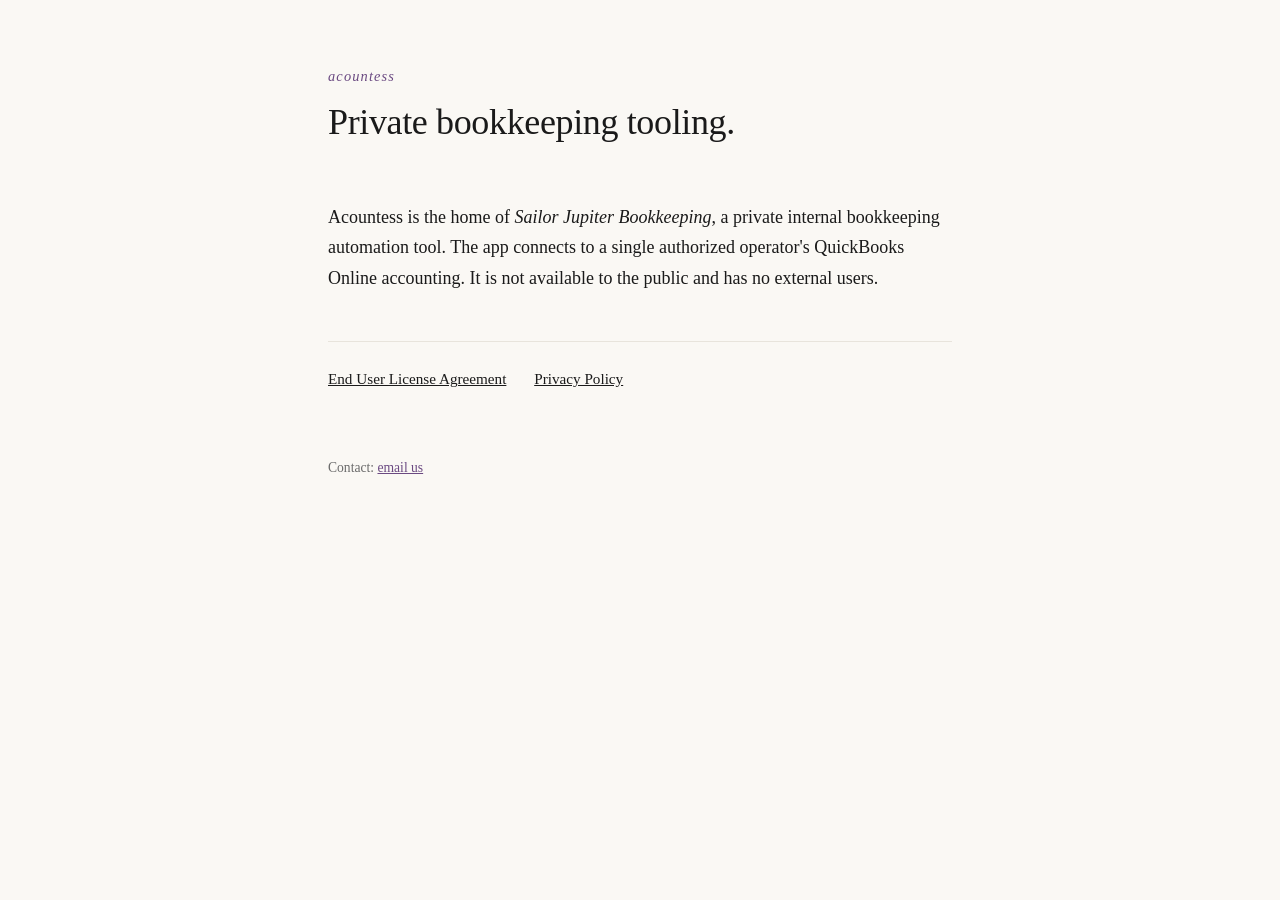
<file: index.html>
<!DOCTYPE html>
<html lang="en">
<head>
<meta charset="utf-8">
<meta name="viewport" content="width=device-width, initial-scale=1">
<title>Acountess</title>
<meta name="description" content="Acountess is the home of Sailor Jupiter Bookkeeping, a private internal bookkeeping automation tool.">
<link rel="stylesheet" href="/style.css">
</head>
<body>
<header>
  <div class="kicker">acountess</div>
  <h1>Private bookkeeping tooling.</h1>
</header>

<p>Acountess is the home of <em>Sailor Jupiter Bookkeeping</em>, a private internal bookkeeping automation tool. The app connects to a single authorized operator's QuickBooks Online accounting. It is not available to the public and has no external users.</p>

<nav>
  <a href="/eula/">End User License Agreement</a>
  <a href="/privacy/">Privacy Policy</a>
</nav>

<footer>
  Contact: <a class="email" href="#">email us</a>
</footer>
<script src="/email.js"></script>
</body>
</html>
</file>
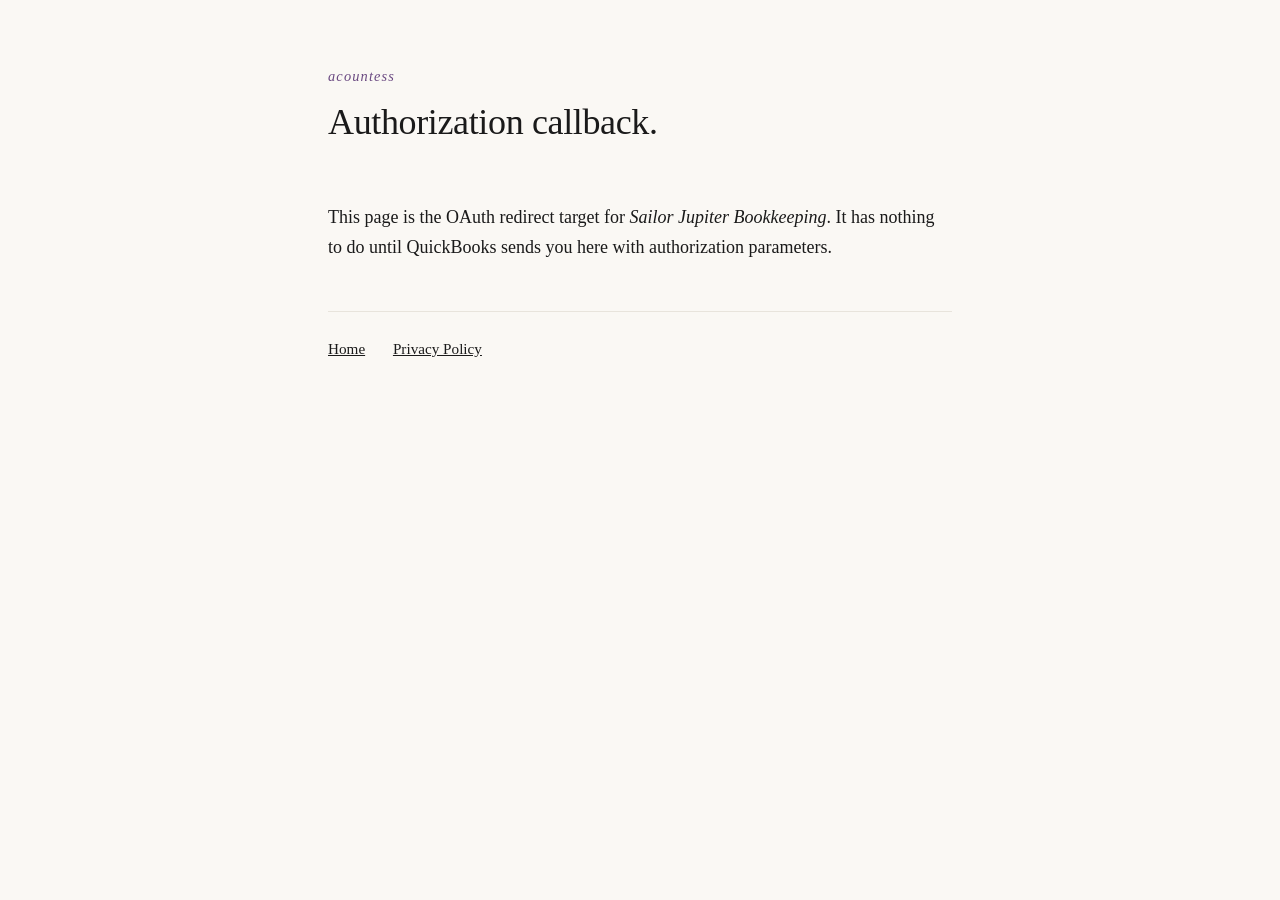
<file: callback/index.html>
<!DOCTYPE html>
<html lang="en">
<head>
<meta charset="utf-8">
<meta name="viewport" content="width=device-width, initial-scale=1">
<title>Callback — Acountess</title>
<meta name="robots" content="noindex">
<link rel="stylesheet" href="/style.css">
<style>
  .callback-block {
    font-family: ui-monospace, SFMono-Regular, Menlo, Consolas, monospace;
    font-size: 0.95rem;
    width: 100%;
    min-height: 8rem;
    padding: 1rem;
    border: 1px solid var(--rule);
    background: #fff;
    color: var(--ink);
    border-radius: 4px;
    resize: vertical;
    line-height: 1.5;
  }
  .instruction {
    margin-top: 2rem;
    padding: 1rem 1.25rem;
    background: #fff;
    border-left: 3px solid var(--accent);
    font-size: 0.95rem;
  }
  .copy-button {
    display: inline-block;
    margin-top: 1rem;
    padding: 0.5rem 1rem;
    font-family: inherit;
    font-size: 0.95rem;
    color: var(--paper);
    background: var(--accent);
    border: none;
    border-radius: 4px;
    cursor: pointer;
  }
  .copy-button:hover { opacity: 0.9; }
  .copy-button.copied { background: #2E8B57; }
  .error-box {
    margin-top: 1rem;
    padding: 1rem 1.25rem;
    background: #fff0f0;
    border-left: 3px solid #d32f2f;
    font-size: 0.95rem;
    color: #5a1a1a;
  }
  .hidden { display: none; }
</style>
</head>
<body>
<header>
  <div class="kicker"><a href="/">acountess</a></div>
  <h1>Authorization callback.</h1>
</header>

<div id="success-view" class="hidden">
  <p>QuickBooks returned the values below. Copy the block and paste it into your terminal when prompted.</p>

  <textarea id="callback-block" class="callback-block" readonly spellcheck="false" aria-label="Authorization values"></textarea>

  <button type="button" id="copy-button" class="copy-button">Copy to clipboard</button>

  <div class="instruction">
    <strong>Next:</strong> paste the block into the terminal window that is waiting for input, then press Enter.
  </div>
</div>

<div id="error-view" class="hidden">
  <p>QuickBooks returned an error instead of an authorization code.</p>
  <div class="error-box">
    <strong id="error-code">Error</strong>
    <p id="error-description" style="margin: 0.5rem 0 0;"></p>
  </div>
  <p style="margin-top: 1.5rem;">Close this tab and start the flow again from the terminal.</p>
</div>

<div id="empty-view" class="hidden">
  <p>This page is the OAuth redirect target for <em>Sailor Jupiter Bookkeeping</em>. It has nothing to do until QuickBooks sends you here with authorization parameters.</p>
</div>

<nav>
  <a href="/">Home</a>
  <a href="/privacy/">Privacy Policy</a>
</nav>

<script>
(function () {
  var params = new URLSearchParams(window.location.search);
  var code = params.get('code');
  var realmId = params.get('realmId');
  var state = params.get('state');
  var error = params.get('error');
  var errorDescription = params.get('error_description');

  var successView = document.getElementById('success-view');
  var errorView = document.getElementById('error-view');
  var emptyView = document.getElementById('empty-view');

  if (error) {
    document.getElementById('error-code').textContent = error;
    document.getElementById('error-description').textContent = errorDescription || '(no description provided)';
    errorView.classList.remove('hidden');
    return;
  }

  if (code && realmId) {
    var block =
      'code=' + code + '\n' +
      'realmId=' + realmId + '\n' +
      'state=' + (state || '');
    var ta = document.getElementById('callback-block');
    ta.value = block;
    successView.classList.remove('hidden');

    var btn = document.getElementById('copy-button');
    btn.addEventListener('click', function () {
      ta.select();
      ta.setSelectionRange(0, 99999);
      var done = function () {
        btn.textContent = 'Copied';
        btn.classList.add('copied');
        setTimeout(function () {
          btn.textContent = 'Copy to clipboard';
          btn.classList.remove('copied');
        }, 2000);
      };
      if (navigator.clipboard && navigator.clipboard.writeText) {
        navigator.clipboard.writeText(block).then(done, function () {
          try { document.execCommand('copy'); done(); } catch (e) {}
        });
      } else {
        try { document.execCommand('copy'); done(); } catch (e) {}
      }
    });
    return;
  }

  emptyView.classList.remove('hidden');
})();
</script>
</body>
</html>
</file>
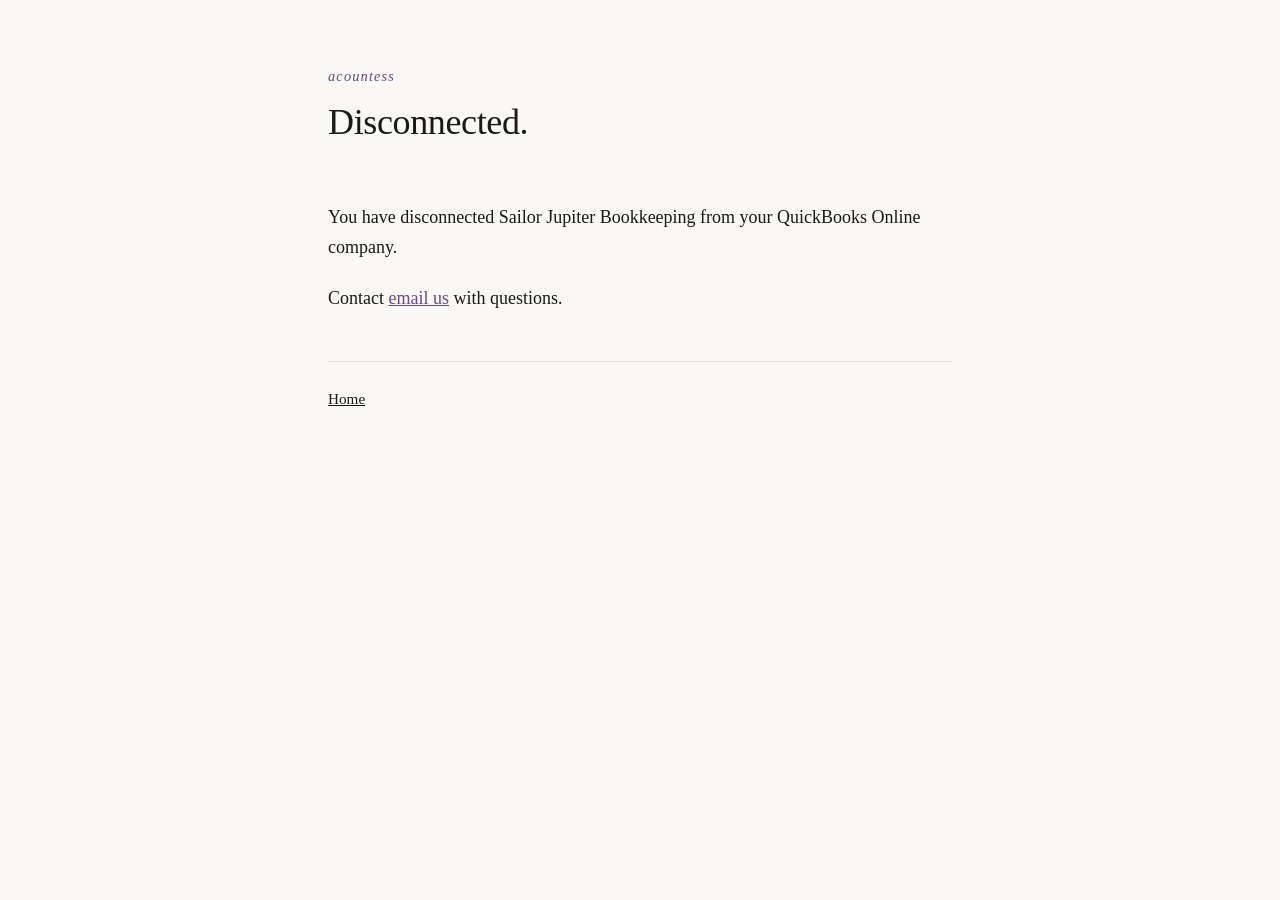
<file: disconnected/index.html>
<!DOCTYPE html>
<html lang="en">
<head>
<meta charset="utf-8">
<meta name="viewport" content="width=device-width, initial-scale=1">
<title>Disconnected — Acountess</title>
<link rel="stylesheet" href="/style.css">
</head>
<body>
<header>
  <div class="kicker"><a href="/">acountess</a></div>
  <h1>Disconnected.</h1>
</header>

<p>You have disconnected Sailor Jupiter Bookkeeping from your QuickBooks Online company.</p>

<p>Contact <a class="email" href="#">email us</a> with questions.</p>

<nav>
  <a href="/">Home</a>
</nav>
<script src="/email.js"></script>
</body>
</html>
</file>
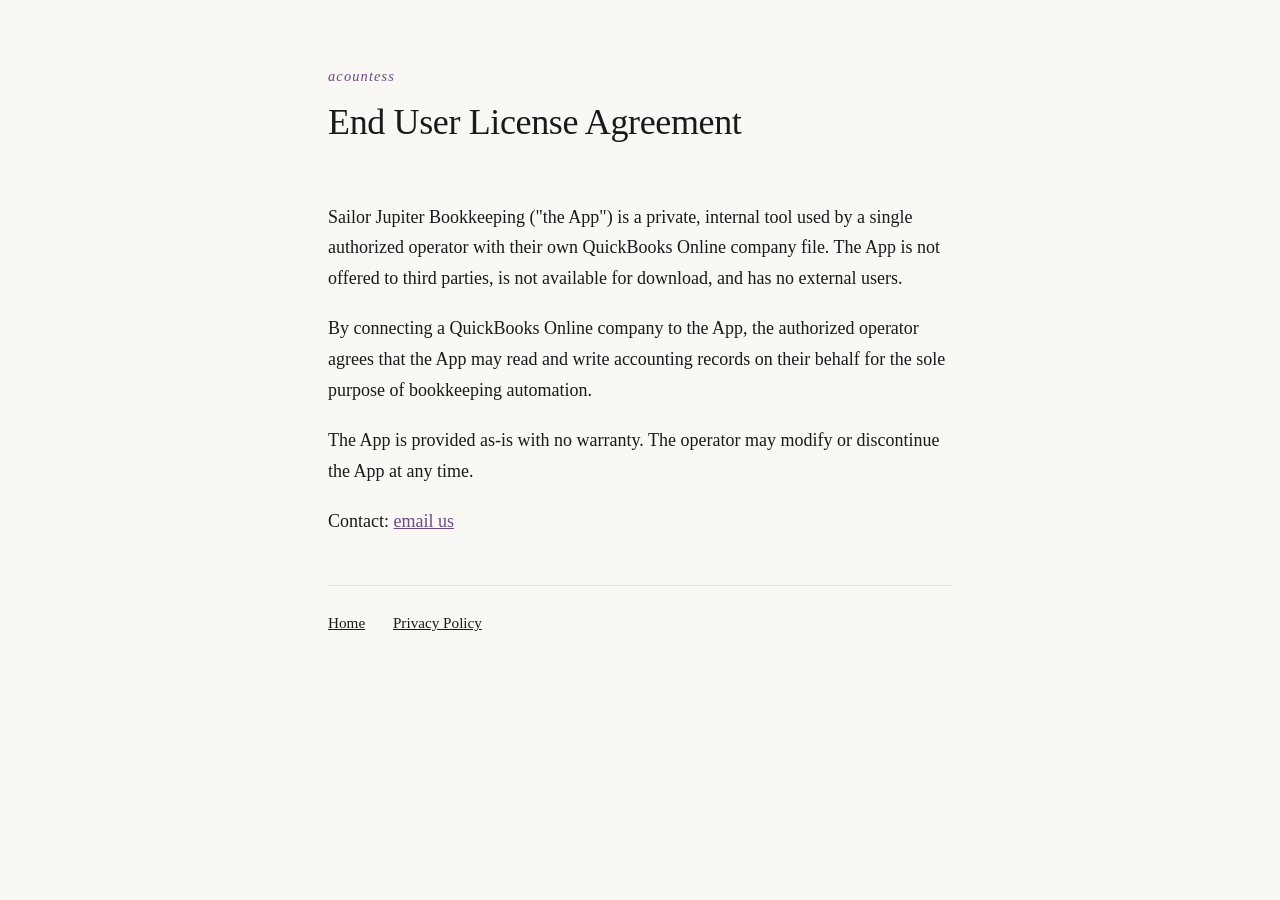
<file: eula/index.html>
<!DOCTYPE html>
<html lang="en">
<head>
<meta charset="utf-8">
<meta name="viewport" content="width=device-width, initial-scale=1">
<title>End User License Agreement — Acountess</title>
<link rel="stylesheet" href="/style.css">
</head>
<body>
<header>
  <div class="kicker"><a href="/">acountess</a></div>
  <h1>End User License Agreement</h1>
</header>

<p>Sailor Jupiter Bookkeeping ("the App") is a private, internal tool used by a single authorized operator with their own QuickBooks Online company file. The App is not offered to third parties, is not available for download, and has no external users.</p>

<p>By connecting a QuickBooks Online company to the App, the authorized operator agrees that the App may read and write accounting records on their behalf for the sole purpose of bookkeeping automation.</p>

<p>The App is provided as-is with no warranty. The operator may modify or discontinue the App at any time.</p>

<p>Contact: <a class="email" href="#">email us</a></p>

<nav>
  <a href="/">Home</a>
  <a href="/privacy/">Privacy Policy</a>
</nav>
<script src="/email.js"></script>
</body>
</html>
</file>
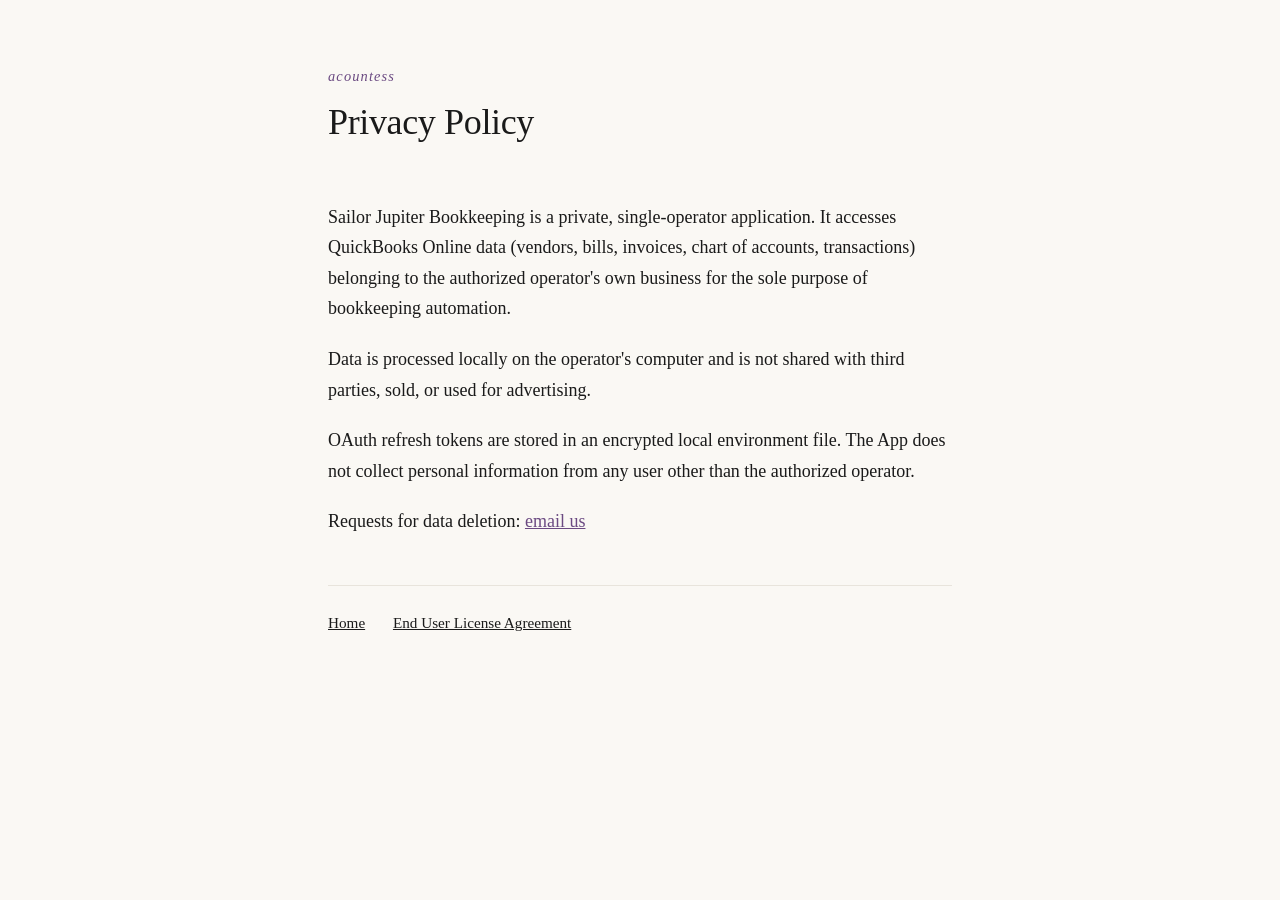
<file: privacy/index.html>
<!DOCTYPE html>
<html lang="en">
<head>
<meta charset="utf-8">
<meta name="viewport" content="width=device-width, initial-scale=1">
<title>Privacy Policy — Acountess</title>
<link rel="stylesheet" href="/style.css">
</head>
<body>
<header>
  <div class="kicker"><a href="/">acountess</a></div>
  <h1>Privacy Policy</h1>
</header>

<p>Sailor Jupiter Bookkeeping is a private, single-operator application. It accesses QuickBooks Online data (vendors, bills, invoices, chart of accounts, transactions) belonging to the authorized operator's own business for the sole purpose of bookkeeping automation.</p>

<p>Data is processed locally on the operator's computer and is not shared with third parties, sold, or used for advertising.</p>

<p>OAuth refresh tokens are stored in an encrypted local environment file. The App does not collect personal information from any user other than the authorized operator.</p>

<p>Requests for data deletion: <a class="email" href="#">email us</a></p>

<nav>
  <a href="/">Home</a>
  <a href="/eula/">End User License Agreement</a>
</nav>
<script src="/email.js"></script>
</body>
</html>
</file>
<file: style.css>
:root {
  --ink: #1a1a1a;
  --paper: #faf8f4;
  --accent: #6b4a82;
  --rule: #e8e4dc;
  --muted: #6b6b6b;
}
* { box-sizing: border-box; }
html { background: var(--paper); }
body {
  font-family: Georgia, 'Times New Roman', serif;
  color: var(--ink);
  max-width: 42rem;
  margin: 0 auto;
  padding: 4rem 1.5rem 6rem;
  line-height: 1.7;
  font-size: 18px;
}
header { margin-bottom: 3rem; }
.kicker {
  color: var(--accent);
  font-style: italic;
  font-size: 0.9rem;
  letter-spacing: 0.08em;
  text-transform: lowercase;
}
.kicker a { color: inherit; text-decoration: none; }
.kicker a:hover { text-decoration: underline; }
h1 {
  font-weight: 400;
  font-size: 2.25rem;
  letter-spacing: -0.01em;
  margin: 0.25rem 0 0;
}
p { margin: 1.25rem 0; }
a { color: var(--accent); }
a:hover { text-decoration-thickness: 2px; }
nav {
  font-size: 0.95rem;
  margin-top: 3rem;
  padding-top: 1.5rem;
  border-top: 1px solid var(--rule);
}
nav a { margin-right: 1.5rem; color: var(--ink); }
footer {
  margin-top: 4rem;
  font-size: 0.85rem;
  color: var(--muted);
}
@media (max-width: 600px) {
  body { padding: 2.5rem 1.25rem 4rem; font-size: 17px; }
  h1 { font-size: 1.75rem; }
}
</file>
